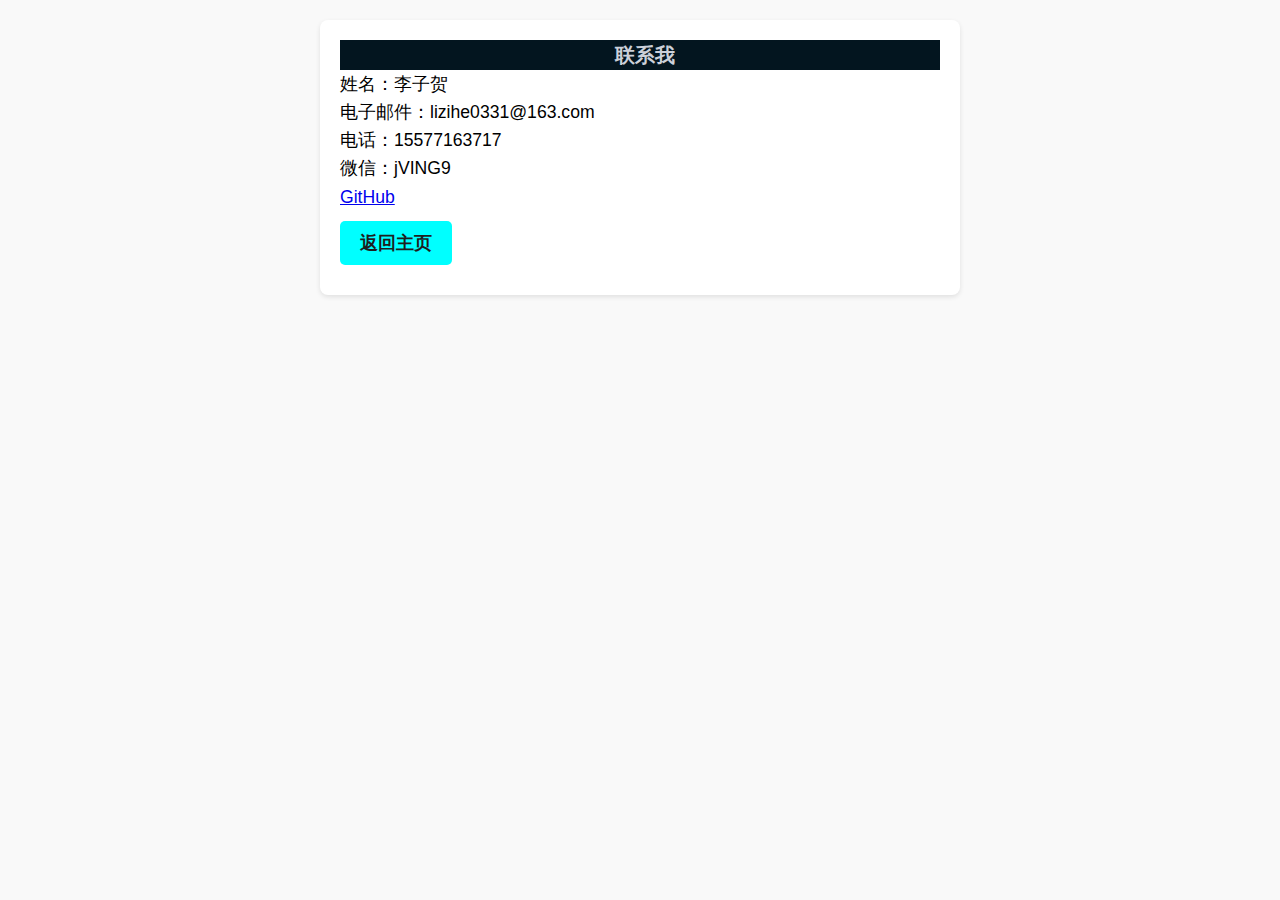
<file: src/lianxi.html>
<!DOCTYPE html>
<html lang="zh">
<head>
    <meta charset="UTF-8">
    <meta name="viewport" content="width=device-width, initial-scale=1.0">
    <title>联系我</title>
    <link rel="stylesheet" href="../css/style.css">
    <style>
        body {
            font-family: Arial, sans-serif;
            margin: 0;
            padding: 20px;
            background-color: #f9f9f9;
        }
        #contact {
            background-color: #fff;
            padding: 20px;
            border-radius: 8px;
            box-shadow: 0 2px 5px rgba(0,0,0,0.1);
            max-width: 600px;
            margin: auto;
        }
        h2 {
            text-align: center;
        }
        p {
            line-height: 1.6;
        }
        .social-icons {
            text-align: center;
            margin: 10px 0;
        }
        .social-icons a {
            margin: 0 10px;
            text-decoration: none;
            color: #333;
        }
        .map {
            margin-top: 20px;
        }
    </style>
</head>
<body>

<div id="contact">
    <h2>联系我</h2>
    <p>姓名：李子贺</p>
    <p>电子邮件：lizihe0331@163.com</p>
    <p>电话：15577163717</p>
    <p>微信：jVING9</p>
    <p><a href="https://github.com/lzh-331" target="_blank">GitHub</a></p>

    <a href="index.html" class="btn">返回主页</a>
</div>

</body>
</html>
</file>
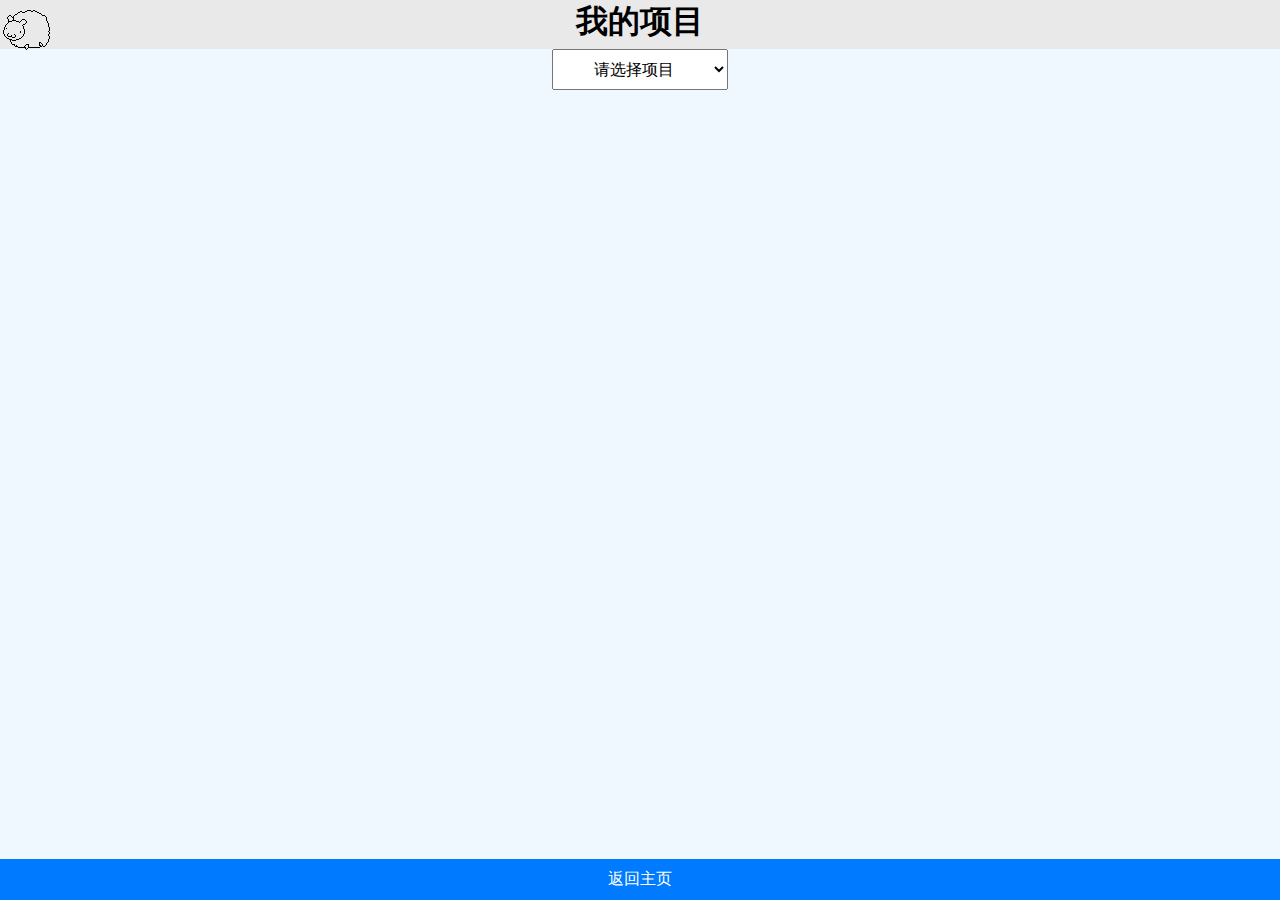
<file: src/MyProject.html>
<html lang="en">
<head>
    <meta charset="UTF-8">
    <meta name="viewport" content="width=device-width, initial-scale=1.0">
    <title>我的项目</title>
    <style>
        * {
            margin: 0;
            padding: 0;
        }

        body {
            background: rgb(255, 255, 255);
            background-color: aliceblue;
            position: relative;
            height: 100vh;
            overflow: hidden;
        }
        .img{
            width: 50px;
            height: 50px;
            position: absolute;
            background-image: url('../images/goat.gif');
            background-size: cover;
        }
        .tooltip {
            position: absolute;
            padding: 10px;
            background-color: rgba(255, 255, 255, 0.9);
            border: 1px solid #333;
            border-radius: 5px;
            display: none;
            z-index: 1000; 
        }
        select {
            padding: 10px;
            font-size: 16px;
        }
        .btn {
            display: block;
            width: 100%;
            text-align: center; 
            padding: 10px 0;
            background-color: #007bff;
            color: white;
            text-decoration: none;
        }
        .footer {
            position: fixed; 
            bottom: 0; 
            left: 0;
            right: 0;
    </style>
    <script>
        function jumpToPage() {
            var select = document.getElementById("pageSelect");
            var selectedValue = select.value;
            if (selectedValue) {
                window.location.href = selectedValue;
            }
        }
        window.onscroll = function() {
            if (document.body.scrollTop > 100 || document.documentElement.scrollTop > 100) {
                scrollToTopBtn.style.display = "block";
            } else {
                scrollToTopBtn.style.display = "none";
            }
        };
    </script>
</head>
<body>
    <div style="background-color: rgb(234, 233, 233); text-align: center;
     padding-bottom: 5px;">
        <h1>我的项目</h1>
    </div>
    <div style="text-align: center;">
        <select id="pageSelect" onchange="jumpToPage(this)" style="text-align: center;">
        <option value="">请选择项目</option>
        <option value="project1.html">博客-开发</option>
        <option value="project2.html">TP商城-测试</option>
        <option value="project3.html">后台系统管理-开发</option>
        <option value="snakexq.html">贪吃蛇-开发</option>
        </select>
    </div>
    <div class="img"></div>
    <script>
        let img =document.querySelector(".img")
        let deg =0
        let imgx =0
        let imgy =0
        let imgl =0
        let imgt =0
        let y =0
        let index =0
        window.addEventListener('mousemove',function(xyz){
            imgx =xyz.x - img.offsetLeft - img.clientWidth /2
            imgy =xyz.y - img.offsetTop - img.clientHeight /2
            deg =360*Math.atan(imgy/imgx)/(2*Math.PI)
            index =0
            let x= event.clientx
            if(img.offsetLeft<x){
                y=-180
            }else{
                y=0
            }
        })
        setInterval(()=>{
            img.style.transform = "rotateZ("+deg+"deg) rotateY("+y+"deg)"
            index++
            if(index<50){
                imgl+=imgx/50
                imgt+=imgy/50
            }
            img.style.left=imgl+"px"
            img.style.top = imgt+"px"
        },10)

        const tooltip = document.querySelector('.tooltip');

        function isMobileDevice() {
            return window.innerWidth <= 768;
            }

        window.onload = function() {
            if (isMobileDevice()) {
                tooltip.style.left = `50%`;
                tooltip.style.top = `50%`;
                tooltip.style.transform = `translate(-50%, -50%)`; 
                tooltip.style.display = 'block'; 

                setTimeout(() => {
                    tooltip.style.display = 'none'; 
                }, 1400);
            }
        };
    </script>
    <div class="footer">
        <a href="index.html" class="btn">返回主页</a>
    </div>
</body>
</html>
</file>
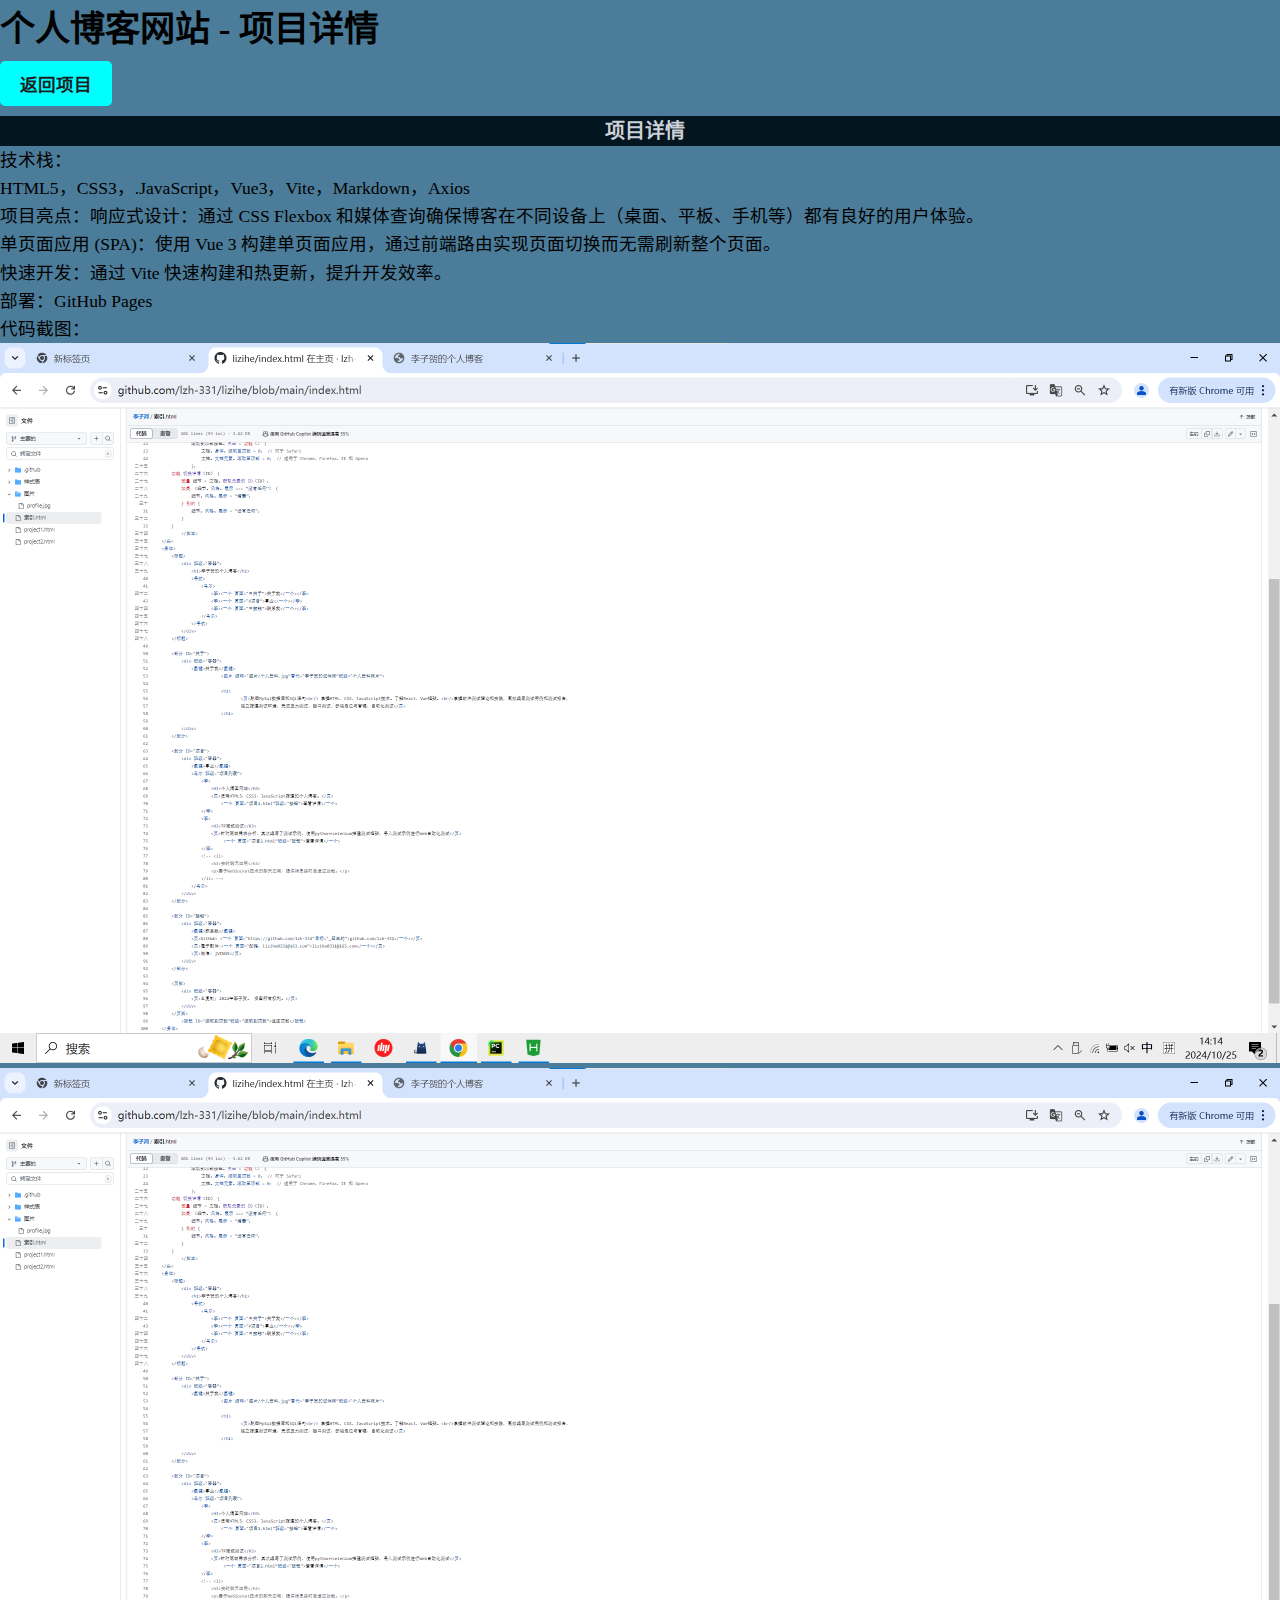
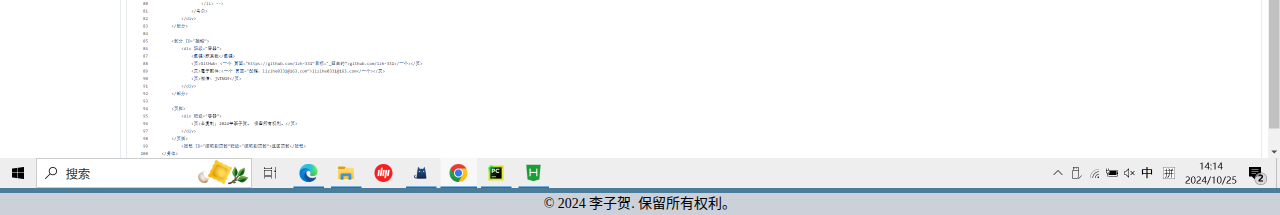
<file: src/project1.html>
<!DOCTYPE html>
<html lang="zh-CN">
<head>
    <meta charset="UTF-8">
    <meta name="viewport" content="width=device-width, initial-scale=1.0">
    <title>个人博客网站详情</title>
    <link rel="stylesheet" href="../css/style.css">
</head>
<body>
    <header>
        <div class="container">
            <h1>个人博客网站 - 项目详情</h1>
            <a href="Myproject.html" class="btn">返回项目</a>
        </div>
    </header>

    <section>
        <div class="container">
            <h2>项目详情</h2>
            <section class="highlight-box">
            <p>技术栈：<br />
            HTML5，CSS3，.JavaScript，Vue3，Vite，Markdown，Axios</p>
            <p>项目亮点：响应式设计：通过 CSS Flexbox 和媒体查询确保博客在不同设备上（桌面、平板、手机等）都有良好的用户体验。<br />
单页面应用 (SPA)：使用 Vue 3 构建单页面应用，通过前端路由实现页面切换而无需刷新整个页面。<br />
快速开发：通过 Vite 快速构建和热更新，提升开发效率。</p>
            <p>部署：GitHub Pages</p>
                </section>
            <div>
                <p>代码截图：</p>
                 <img src="../images/daima-1.jpg" alt="代码页面截图截图" class="project-image">
                <img src="../images/daima-1.jpg" alt="代码页面截图截图" class="project-image">
            </div>
        </div>
    </section>

    <footer>
        <div class="container">
            <p>&copy; 2024 李子贺. 保留所有权利。</p>
        </div>
    </footer>
</body>
</html>
</file>
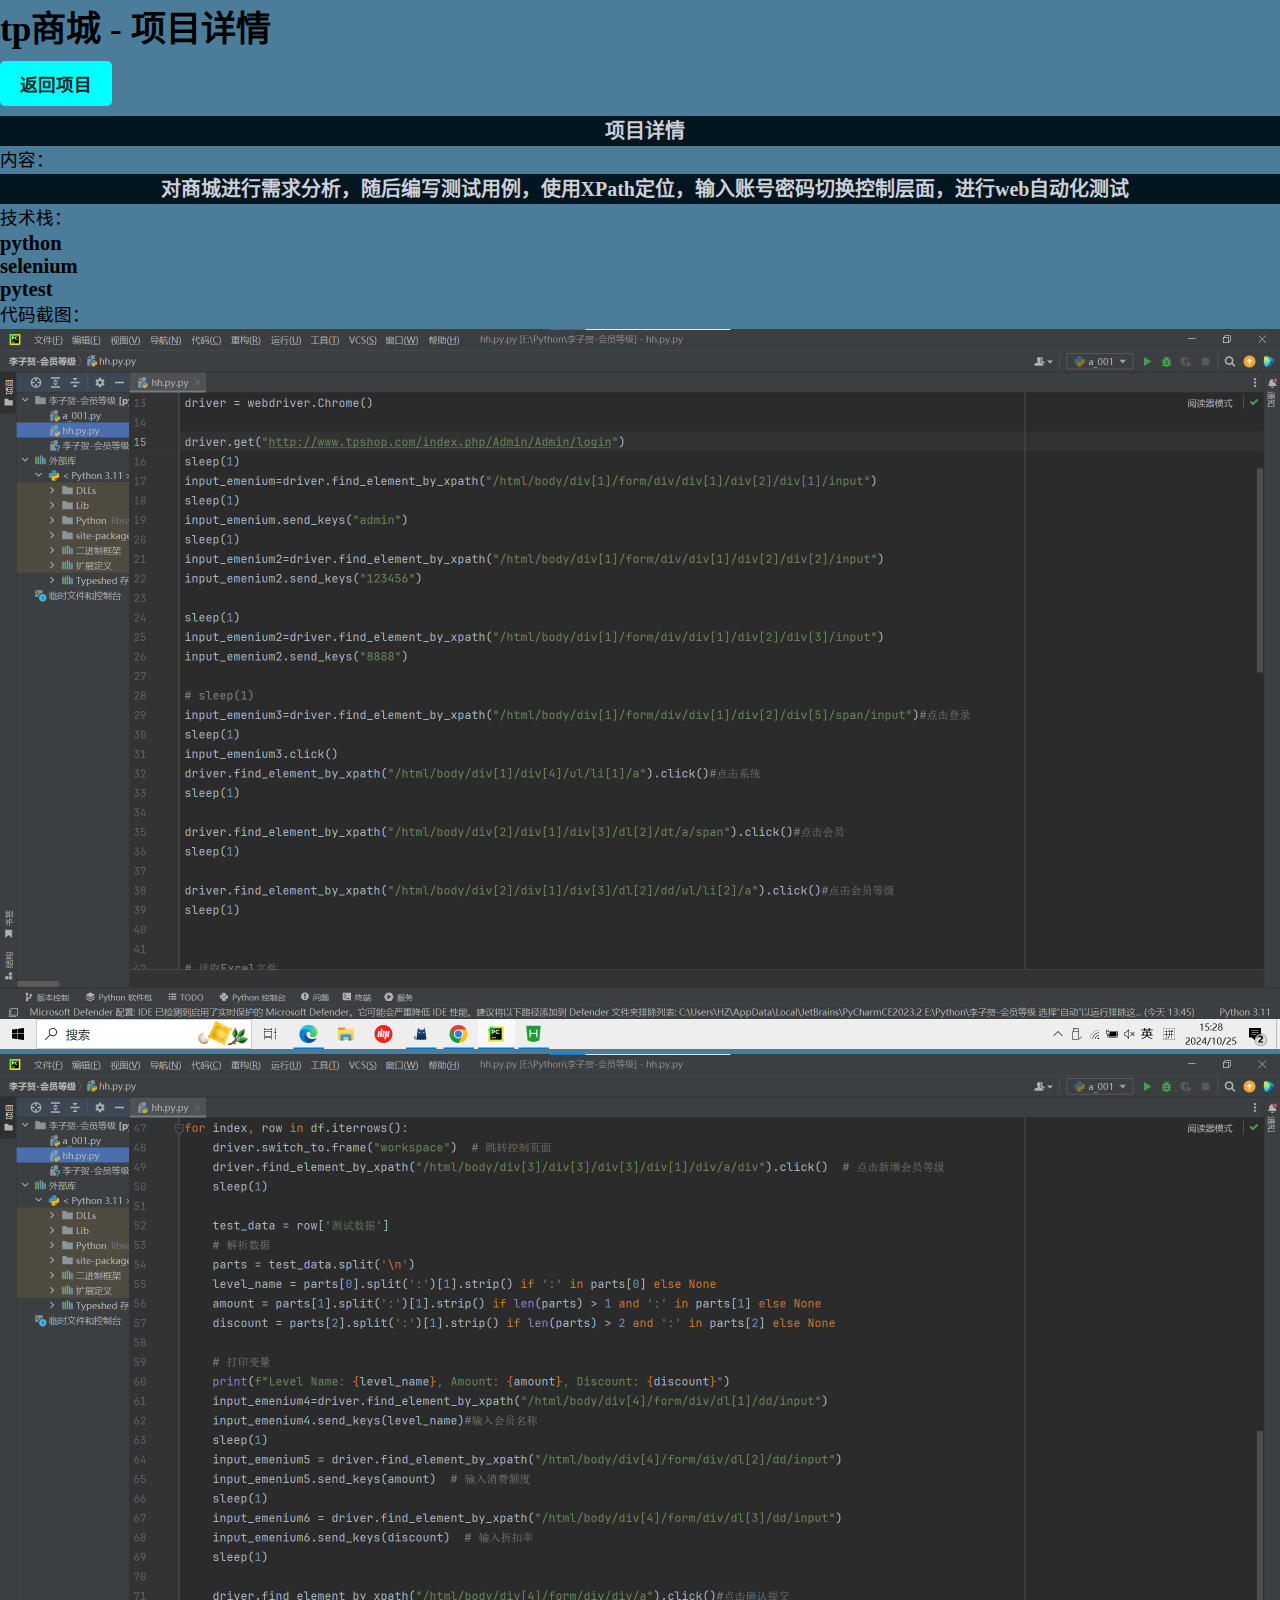
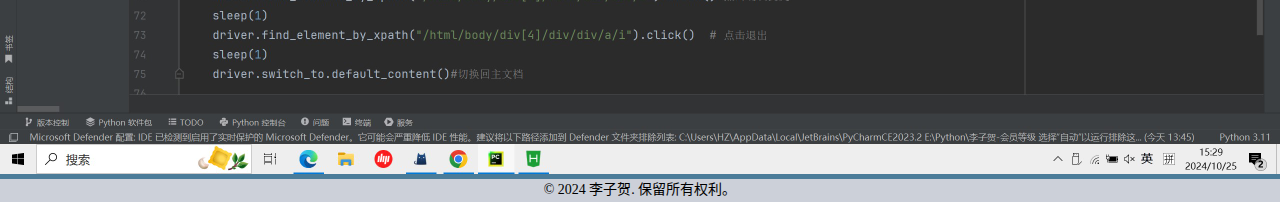
<file: src/project2.html>
<!DOCTYPE html>
<html lang="zh-CN">
<head>
    <meta charset="UTF-8">
    <meta name="viewport" content="width=device-width, initial-scale=1.0">
    <title>tp商城项目详情</title>
    <link rel="stylesheet" href="../css/style.css">
</head>
<body>
    <header>
        <div class="container">
            <h1>tp商城 - 项目详情</h1>
            <a href="Myproject.html" class="btn">返回项目</a>
        </div>
    </header>
    <section class="highlight-box">
        <div class="container">
            <h2>项目详情</h2>
            <p>
                内容：
                <h2>
                    对商城进行需求分析，随后编写测试用例，使用XPath定位，输入账号密码切换控制层面，进行web自动化测试
                </h2>
            </p>
            <p>技术栈：<br />
                <h3>python</h3> 
                <h3>selenium</h3>
                <h3>pytest</h3>
            </p>
        </div>
    </section>
    <div>
                <p>代码截图：</p>
                 <img src="../images/daima-3.jpg" alt="代码页面截图截图" class="project-image">
                <img src="../images/daima-4.jpg" alt="代码页面截图截图" class="project-image">
            </div>
    <footer>
        <div class="container">
            <p>&copy; 2024 李子贺. 保留所有权利。</p>
        </div>
    </footer>
</body>
</html>
</file>
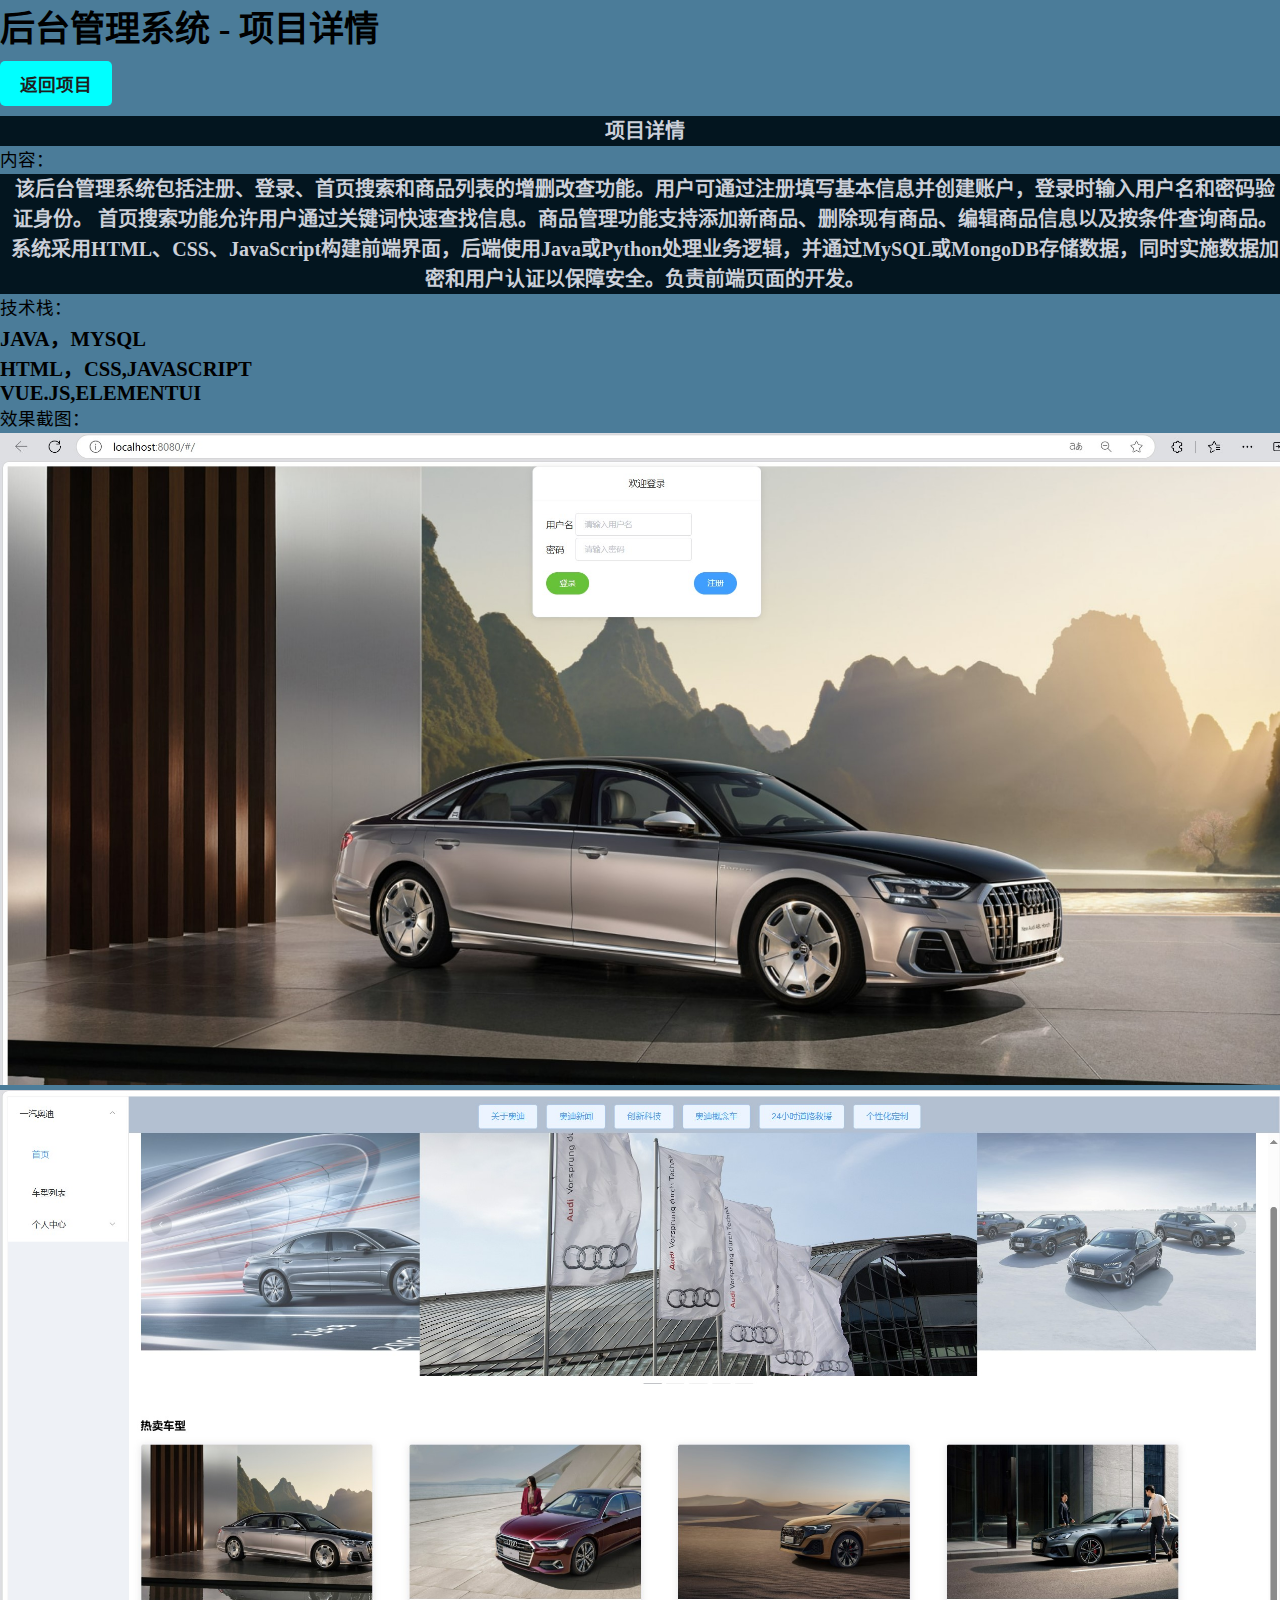
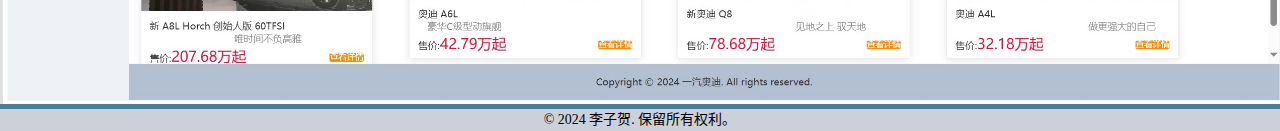
<file: src/project3.html>
<!DOCTYPE html>
<html lang="zh-CN">
<head>
    <meta charset="UTF-8">
    <meta name="viewport" content="width=device-width, initial-scale=1.0">
    <title>后台管理系统</title>
    <link rel="stylesheet" href="../css/style.css">
</head>
<body>
    <header>
        <div class="container">
            <h1>后台管理系统 - 项目详情</h1>
            <a href="Myproject.html" class="btn">返回项目</a>
        </div>
    </header>
    <section class="highlight-box">
        <div class="container">
            <h2>项目详情</h2>
            <p>
                内容：
                <h2>
                    该后台管理系统包括注册、登录、首页搜索和商品列表的增删改查功能。用户可通过注册填写基本信息并创建账户，登录时输入用户名和密码验证身份。
                    首页搜索功能允许用户通过关键词快速查找信息。商品管理功能支持添加新商品、删除现有商品、编辑商品信息以及按条件查询商品。
                    系统采用HTML、CSS、JavaScript构建前端界面，后端使用Java或Python处理业务逻辑，并通过MySQL或MongoDB存储数据，同时实施数据加密和用户认证以保障安全。负责前端页面的开发。
                </h2>
            </p>
            <p>技术栈：<br />
                <h3>JAVA，MYSQL</h3> 
                <h3>HTML，CSS,JAVASCRIPT</h3> 
                <h3>VUE.JS,ELEMENTUI</h3>
            </p>
        </div>
    </section>
    <div>
                <p>效果截图：</p>
                 <img src="../images/daima-5.jpg" alt="页面截图" class="project-image">
                <img src="../images/daima-6.jpg" alt="页面截图" class="project-image">
            </div>
    <footer>
        <div class="container">
            <p>&copy; 2024 李子贺. 保留所有权利。</p>
        </div>
    </footer>

</body>
</html>
</file>
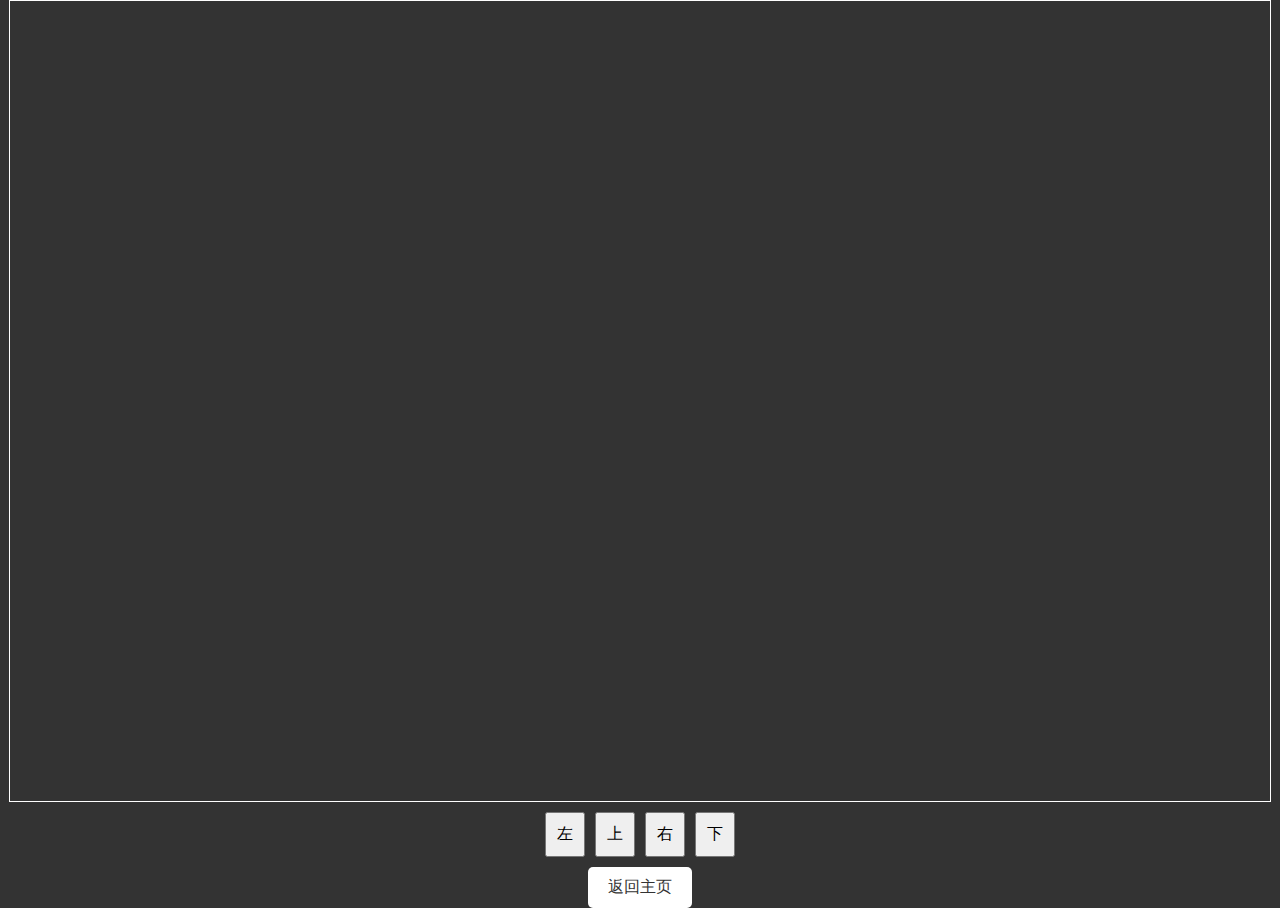
<file: src/snake.html>
<!DOCTYPE html>
<html lang="en">
<head>
    <meta charset="UTF-8">
    <meta name="viewport" content="width=device-width, initial-scale=1.0"> <!-- 视口设置为适应设备宽度 -->
    <title>贪吃蛇游戏</title>
    <style>
        body {
            display: flex;
            flex-direction: column; /* 垂直方向排列元素 */
            align-items: center; /* 居中对齐 */
            height: 100vh; /* 高度为100%视口高度 */
            margin: 0;
            background-color: #333;
        }
        canvas {
            border: 1px solid #fff; /* 画布边框 */
        }
        .controls {
            display: flex; /* 使用Flexbox布局 */
            justify-content: center; /* 水平居中 */
            margin-top: 10px; /* 按钮与画布之间的间距 */
        }
        button {
            margin: 0 5px; /* 按钮之间的间距 */
            padding: 10px; /* 按钮内边距 */
            font-size: 16px; /* 按钮字体大小 */
            cursor: pointer; /* 鼠标悬停时显示手形光标 */
        }
        .home-btn {
            margin-top: 10px; /* 返回主页按钮与游戏控制按钮的间距 */
            padding: 10px 20px; /* 按钮内边距 */
            font-size: 16px; /* 按钮字体大小 */
            background-color: #fff; /* 按钮背景颜色 */
            color: #333; /* 按钮字体颜色 */
            border: none; /* 去掉按钮边框 */
            border-radius: 5px; /* 圆角按钮 */
        }
        .home-btn:hover {
            background-color: #ccc; /* 悬停时改变按钮背景颜色 */
        }
    </style>
</head>
<body>
    <script>alert("方向键控制，不要碰到墙哦！");</script> <!-- 页面加载时弹出提示框 -->
    <canvas id="gameCanvas"></canvas> <!-- 创建一个画布用于游戏 -->
    <div class="controls"> <!-- 控制按钮容器 -->
        <button onclick="changeDirectionManual('left')">左</button> <!-- 左方向按钮 -->
        <button onclick="changeDirectionManual('up')">上</button> <!-- 上方向按钮 -->
        <button onclick="changeDirectionManual('right')">右</button> <!-- 右方向按钮 -->
        <button onclick="changeDirectionManual('down')">下</button> <!-- 下方向按钮 -->
    </div>
    <button class="home-btn" onclick="window.location.href='index.html'">返回主页</button> <!-- 返回主页按钮 -->
    <script>
        const canvas = document.getElementById('gameCanvas'); // 获取画布DOM元素
        const ctx = canvas.getContext('2d'); // 获取2D绘图上下文

        let scale = 20; // 每个格子的大小
        let rows, cols; // 计算行数和列数
        let snake = []; // 存储蛇的身体部分
        let direction; // 存储当前移动方向
        let food; // 存储食物的位置
        let gameOver = false; // 游戏是否结束的标志
        let gameInterval; // 定时器用于游戏循环

        // 自适应画布大小
        function resizeCanvas() {
            const maxWidth = window.innerWidth - 20; // 设置画布宽度，留出一些边距
            const maxHeight = window.innerHeight - 100; // 设置画布高度，留出按钮区域
            canvas.width = Math.floor(maxWidth / scale) * scale; // 根据比例设置宽度
            canvas.height = Math.floor(maxHeight / scale) * scale; // 根据比例设置高度
            rows = Math.floor(canvas.height / scale); // 计算可使用的行数
            cols = Math.floor(canvas.width / scale); // 计算可使用的列数
        }

        window.addEventListener('resize', resizeCanvas); // 在窗口大小变化时调整画布大小
        resizeCanvas(); // 初始化画布大小
        init(); // 初始化游戏

        function init() {
            snake = [{ x: Math.floor(cols / 2), y: Math.floor(rows / 2) }]; // 初始化蛇的位置
            createFood(); // 创建食物
            direction = { x: 0, y: 0 }; // 初始化方向
            gameOver = false; // 重置游戏结束标志
            document.addEventListener('keydown', changeDirection); // 添加键盘事件监听
            startGameLoop(); // 启动游戏循环
        }

        function startGameLoop() {
            if (gameInterval) {
                clearInterval(gameInterval); // 清除之前的定时器
            }
            gameInterval = setInterval(gameLoop, 100); // 每100毫秒执行一次游戏循环
        }

        function gameLoop() {
            if (gameOver) return; // 如果游戏结束，停止循环
            clearCanvas(); // 清除画布
            moveSnake(); // 移动蛇
            drawSnake(); // 绘制蛇
            drawFood(); // 绘制食物
            checkCollision(); // 检查碰撞
        }

        function clearCanvas() {
            ctx.fillStyle = '#333'; // 设置画布背景色
            ctx.fillRect(0, 0, canvas.width, canvas.height); // 清空画布
        }

        function drawSnake() {
            ctx.fillStyle = 'limegreen'; // 设置蛇的颜色
            snake.forEach(segment => {
                ctx.fillRect(segment.x * scale, segment.y * scale, scale, scale); // 绘制每个蛇身部分
            });
            
            // 绘制蛇头上的眼睛
            const head = snake[0]; // 获取蛇头
            const eyeSize = scale / 4; // 计算眼睛的大小
            ctx.fillStyle = 'black'; // 设置眼睛的颜色为黑色
            ctx.fillRect((head.x * scale) + 5, (head.y * scale) + 5, eyeSize, eyeSize); // 左眼
            ctx.fillRect((head.x * scale) + scale - eyeSize - 5, (head.y * scale) + 5, eyeSize, eyeSize); // 右眼
        }

        function moveSnake() {
            const head = { x: snake[0].x + direction.x, y: snake[0].y + direction.y }; // 计算新头的位置

            // 检测是否吃到食物
            if (head.x === food.x && head.y === food.y) {
                snake.unshift(head); // 在头部增加新块
                createFood(); // 创建新的食物
            } else {
                snake.unshift(head); // 移动蛇头
                snake.pop(); // 移除蛇尾
            }
        }

        function createFood() {
            food = {
                x: Math.floor(Math.random() * cols), // 随机生成食物的x位置
                y: Math.floor(Math.random() * rows) // 随机生成食物的y位置
            };
        }

        function drawFood() {
            ctx.fillStyle = 'red'; // 设置食物的颜色为红色
            ctx.fillRect(food.x * scale, food.y * scale, scale, scale); // 绘制食物
        }

        function checkCollision() {
            const head = snake[0]; // 获取蛇头

            // 检查是否碰到墙壁
            if (head.x < 0 || head.x >= cols || head.y < 0 || head.y >= rows) {
                gameOver = true; // 设置游戏结束标志
            }

            // 检查是否碰到自身
            for (let i = 1; i < snake.length; i++) {
                if (head.x === snake[i].x && head.y === snake[i].y) {
                    gameOver = true; // 设置游戏结束标志
                }
            }

            // 如果游戏结束，弹出提示框并重新开始游戏
            if (gameOver) {
                alert('游戏结束! 按确定重新开始');
                init(); // 重新初始化游戏
            }
        }

        function changeDirection(event) {
            const keyPressed = event.keyCode; // 获取按下的键值

            const LEFT = 37; // 左箭头键的键值
            const UP = 38; // 上箭头键的键值
            const RIGHT = 39; // 右箭头键的键值
            const DOWN = 40; // 下箭头键的键值

            // 记录当前方向
            const goingUp = direction.y === -1;
            const goingDown = direction.y === 1;
            const goingLeft = direction.x === -1;
            const goingRight = direction.x === 1;

            // 根据按键改变方向
            if (keyPressed === LEFT && !goingRight) {
                direction = { x: -1, y: 0 }; // 向左移动
            }
            if (keyPressed === UP && !goingDown) {
                direction = { x: 0, y: -1 }; // 向上移动
            }
            if (keyPressed === RIGHT && !goingLeft) {
                direction = { x: 1, y: 0 }; // 向右移动
            }
            if (keyPressed === DOWN && !goingUp) {
                direction = { x: 0, y: 1 }; // 向下移动
            }
        }

        // 手动控制方向的函数
        function changeDirectionManual(dir) {
            const goingUp = direction.y === -1;
            const goingDown = direction.y === 1;
            const goingLeft = direction.x === -1;
            const goingRight = direction.x === 1;

            // 根据传入的方向改变蛇的移动方向
            if (dir === 'left' && !goingRight) {
                direction = { x: -1, y: 0 }; // 向左移动
            }
            if (dir === 'up' && !goingDown) {
                direction = { x: 0, y: -1 }; // 向上移动
            }
            if (dir === 'right' && !goingLeft) {
                direction = { x: 1, y: 0 }; // 向右移动
            }
            if (dir === 'down' && !goingUp) {
                direction = { x: 0, y: 1 }; // 向下移动
            }
        }
    </script>
</body>
</html>
</file>
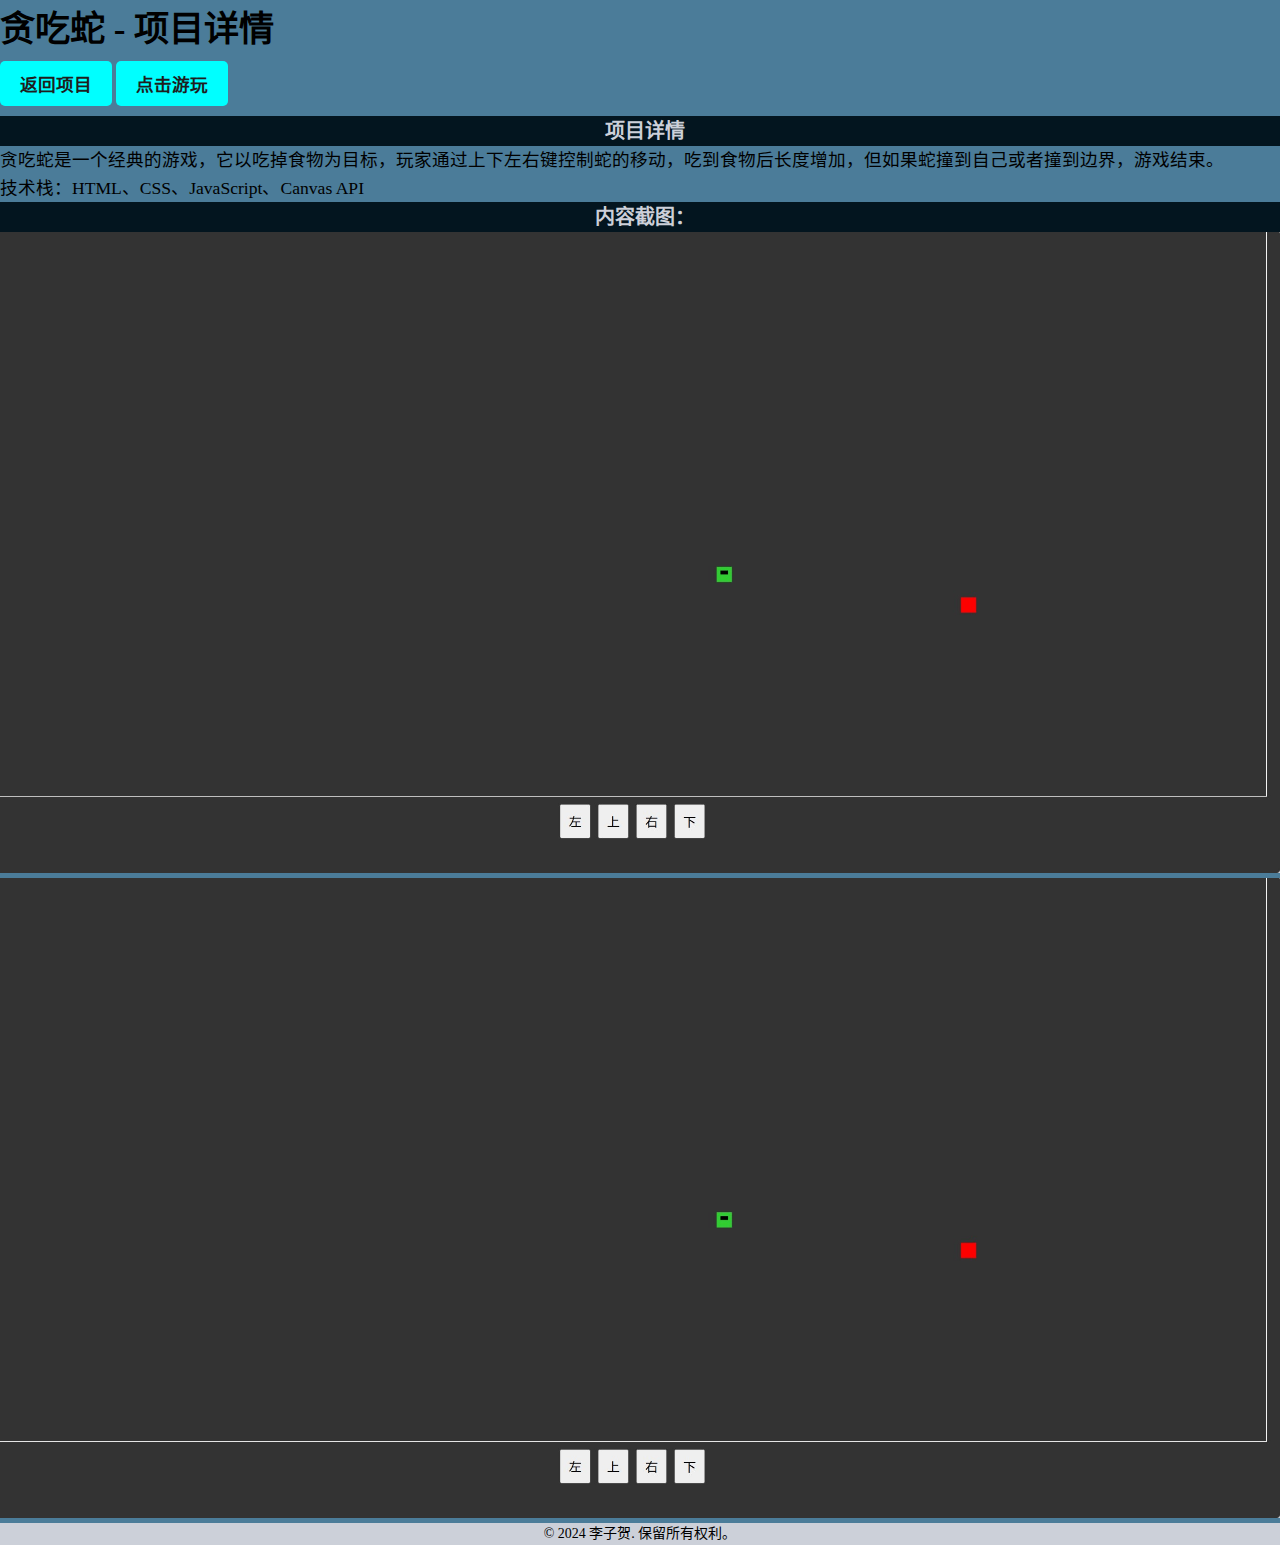
<file: src/snakexq.html>
<!DOCTYPE html>
<html lang="zh-CN">
<head>
    <meta charset="UTF-8">
    <meta name="viewport" content="width=device-width, initial-scale=1.0">
    <title>贪吃蛇项目详情</title>
    <link rel="stylesheet" href="../css/style.css">
</head>
<body>
    <header>
        <div class="container">
            <h1>贪吃蛇 - 项目详情</h1>
            <a href="Myprojrct.html" class="btn">返回项目</a>
            <a href="snake.html" class="btn">点击游玩</a>
        </div>
    </header>
    <section class="highlight-box">
        <div class="container">
            <h2>项目详情</h2>
            <p>
                贪吃蛇是一个经典的游戏，它以吃掉食物为目标，玩家通过上下左右键控制蛇的移动，吃到食物后长度增加，但如果蛇撞到自己或者撞到边界，游戏结束。
            </p>
            <p>技术栈：HTML、CSS、JavaScript、Canvas API</p>
        </div>
    </section>
    <div>
                <h2>内容截图：</h2>
                 <img src="../images/daima-7.jpg" alt="代码页面截图截图" class="project-image">
                <img src="../images/daima-8.jpg" alt="代码页面截图截图" class="project-image">
            </div>
    <footer>
        <div class="container">
            <p>&copy; 2024 李子贺. 保留所有权利。</p>
        </div>
    </footer>

</body>
</html>
</file>
<file: css/style.css>
* {
    margin: 0px;
    padding: 0px;
    list-style: none;
}

html {
    font-size: 110%;
}

body {
    margin: 0;
    background-color: #4B7C99;
    font-size: 1rem;
}
 
#bigbox {
    width: 500px;
    margin: 0 auto;
    padding: 10px;
}
 
#banner {
    width: 1000px;
    font-size: 0px;
}
 
#banner img {
    width: 100%;
    height: 500px;
}
 
nav {
    background-color: #CCD0D9;
    width: 1000px;
    height: 60px;
    display: flex;
    justify-content: space-around; /* 水平分布导航链接 */
    margin: 10px 0;
}
 
nav a {
    text-decoration: none;
    line-height: 60px;
    margin-left: 50px;
    margin-right: 50px;
    color: #020C16;
    font-weight: bold;
}
 
nav a:hover {
    color: #1a9be6;
}
 
.dangqian {
    color: #1a9be6;
 
}
 
#main {
    height: 490px;
    width: 1000px;
    margin: 0 auto;
    background-color: #86aacb;
}
 
#main_left {
    width: 300px;
    display: inline-block;
    background-color: #86aacb;
    float: left;
}
 
h2 {
    box-sizing: border-box;
    padding-left: 10px;
    font-size: 20px;
    line-height: 30px;
    background-color: #03151F;
    color: #CCD0D9;
}
 
#main_left img {
    width: 300px;
}
 
#main_left p {
    margin-left: 10px;
    line-height: 40px;
}
 
#main_left span {
    font-weight: bold;
}
 
#main_right {
    position: relative;
    width: 680px;
    margin-left: 20px;
    display: inline-block;
    height: 200px;
}
 
#main_right img {
    position: absolute;
    width: 260px;
    right: 0px;
    top: 30px;
}
 
#main_right p {
    width: 400px;
    display: inline-block;
    margin-left: 10px;
    text-indent: 32px;
    line-height: 30px;
    margin-top: 10px;
}
 
#luxing {
    background-color: #86aacb;
    width: 1000px;
}
 
#luxing div {
    font-size: 0px;
}
 
#picture {
    font-size: 0px;
    display: inline-block;
    margin-left: 25px;
    margin-right: 25px;
    margin-top: 25px;
}
 
#picture img {
    width: 200px;
}
 
#picture p {
    font-size: 16px;
    text-align: center;
    line-height: 60px;
 
}
 
footer {
    line-height: 60px;
    font-size: 14px;
    text-align: center;
    background-color: #CCD0D9;
}
 
#main_right ul li {
    width: 660px;
    margin-left: 10px;
    font-size: 12px;
    margin-top: 10px;
    border-bottom: 1px dotted #ccc;
    padding-bottom: 10px;
}
 
#main_right ul li span {
    font-size: 14px;
    font-weight: bold;
}
 
#liuyan {
    width: 660px;
    margin-left: 10px;
    margin: 20px;
}
 
#liuyan span {
    display: inline-block;
    width: 80px;
    line-height: 40px;
}
 
button {
    width: 100px;
    height: 30px;
    margin-left: 80px;
}
 
 
 
 
.photo-frame {
    border: 2px solid #ccd0d9; /* 框的颜色 */
    padding: 10px; /* 框内边距 */
    margin: 10px 0; /* 框的上下外边距 */
    background-color: #fff; /* 框的背景颜色 */
    text-align: center; /* 图片居中对齐 */
}

.photo-frame img {
    max-width: 100%; /* 限制图片最大宽度为框的宽度 */
    max-height: 300px; /* 自定义最大高度，可以根据需要调整 */
    width: auto; /* 使宽度自适应 */
    height: auto; /* 使高度自适应 */
}
.btn {
    display: inline-block;
    padding: 10px 20px;
    margin: 10px 0;
    text-decoration: none;
    background-color: #00ffff;
    color: #1e1e1e;
    border-radius: 5px;
    font-weight: bold;
    transition: background-color 0.3s ease;
}

.btn:hover {
    background-color: #007777;
    color: #fff;
}

.btn-back {
    margin: 0 auto;
    display: block;
    width: 120px;
    text-align: center;
}
#contact {
            background-color: #fff;
            padding: 20px;
            border-radius: 8px;
            box-shadow: 0 2px 5px rgba(0,0,0,0.1);
            max-width: 600px;
            margin: auto;
        }
        h2 {
            text-align: center;
        }
        p {
            line-height: 1.6;
        }
        .social-icons {
            text-align: center;
            margin: 10px 0;
        }
        .social-icons a {
            margin: 0 10px;
            text-decoration: none;
            color: #333;
        }
        .map {
            margin-top: 20px;
        }
img {
    max-width: 100%; /* 使图片宽度自适应 */
    height: auto; /* 保持图片比例 */
}
</file>
